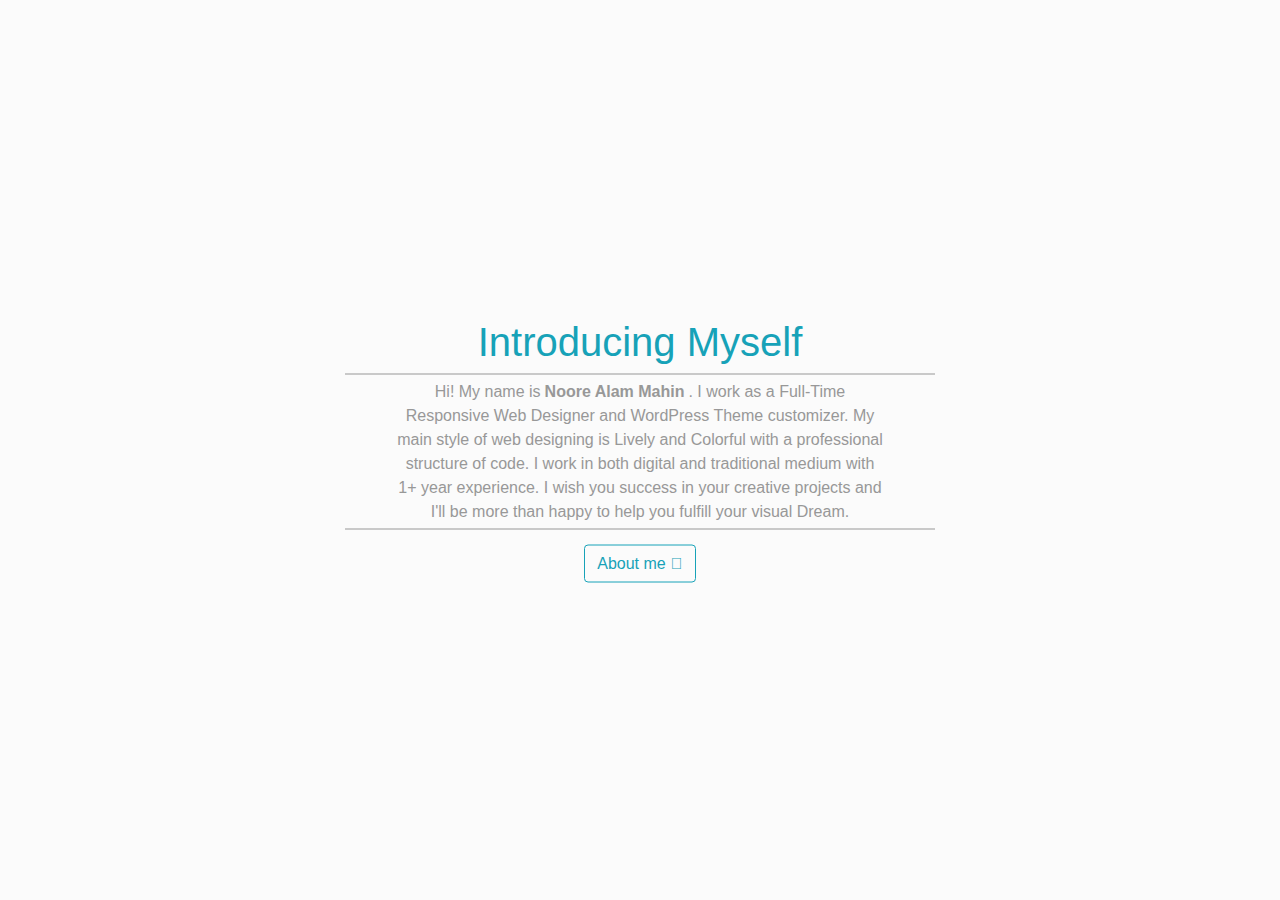
<file: index.html>
<!DOCTYPE html>
<html lang="en">
<head>
    <meta charset="UTF-8">
    <meta name="viewport" content="width=device-width, initial-scale=1.0">
    <meta http-equiv="X-UA-Compatible" content="ie=edge">
    <title>Noore Alam Mahin</title>
    <link rel="shortcut icon" href="images/favicon.ico" type="image/x-icon">
    <link rel="stylesheet" href="css/fontawesome.min.css">
    <link rel="stylesheet" href="https://use.fontawesome.com/releases/v5.5.0/css/all.css" integrity="sha384-B4dIYHKNBt8Bc12p+WXckhzcICo0wtJAoU8YZTY5qE0Id1GSseTk6S+L3BlXeVIU" crossorigin="anonymous">
    <link rel="stylesheet" href="css/bootstrap.min.css">
    <link rel="stylesheet" href="css/style.css">
</head>

<body>
    <div class="home-page">
        <div class="home-page-contant">
            <h1>Introducing Myself</h1>
            <p>Hi! My name is<span>Noore Alam Mahin</span>. I work as a Full-Time Responsive Web Designer and WordPress Theme customizer. My main style of web designing is Lively and Colorful with a professional structure of code. I work in both digital and traditional medium with 1+ year experience. I wish you success in your creative projects and I'll be more than happy to help you fulfill your visual Dream.</p>
            <a href="about.html">
                <button class="btn btn-outline-info">About me<i class="fas fa-arrow-right"></i></button>
            </a>
        </div>
    </div>
    <script src="js/jquery-3.3.1.min.js"></script>
    <script src="js/bootstrap.min.js"></script>
</body>
</html>
</file>
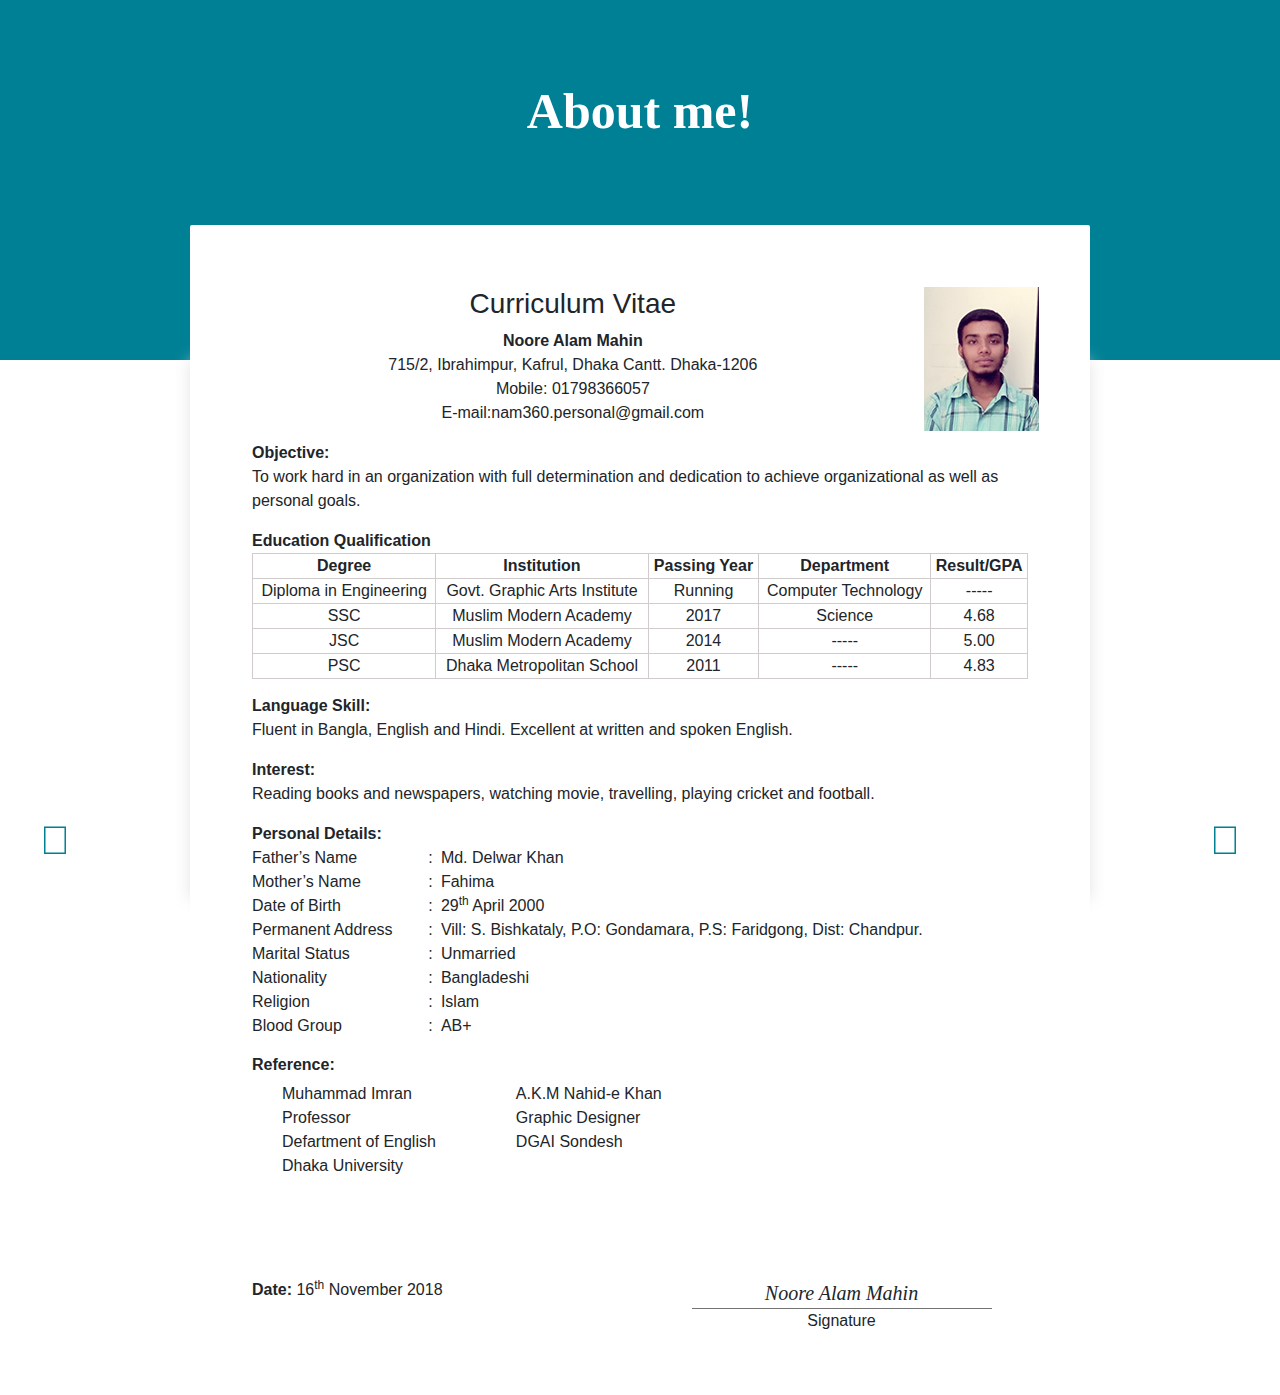
<file: about.html>
<!DOCTYPE html>
<html lang="en">

<head>
    <meta charset="UTF-8">
    <meta name="viewport" content="width=device-width, initial-scale=1.0">
    <meta http-equiv="X-UA-Compatible" content="ie=edge">
    <title>About | Mahin</title>
    <link rel="shortcut icon" href="images/favicon.ico" type="image/x-icon">
    <link rel="stylesheet" href="https://use.fontawesome.com/releases/v5.5.0/css/all.css" integrity="sha384-B4dIYHKNBt8Bc12p+WXckhzcICo0wtJAoU8YZTY5qE0Id1GSseTk6S+L3BlXeVIU"
        crossorigin="anonymous">
    <link rel="stylesheet" href="css/fontawesome.min.css">
    <link rel="stylesheet" href="css/animate.css">
    <link rel="stylesheet" href="css/bootstrap.min.css">
    <link rel="stylesheet" href="css/style.css">
</head>

<body>
    <div class="about-page">
        <div class="cover-photo">
            <h1 style="letter-spacing: 0px;">About me!</h1>
        </div>
        <div class="container">
            <div class="curriculum-vitae">
                <header>
                    <div class="row">
                        <div class="col-md-10" style="text-align: center;">
                            <h3>Curriculum Vitae</h3>
                            <p><b>Noore Alam Mahin</b>
                                <br />
                                715/2, Ibrahimpur, Kafrul, Dhaka Cantt. Dhaka-1206
                                <br />
                                Mobile: 01798366057
                                <br />
                                E-mail:nam360.personal@gmail.com
                            </p>
                        </div>
                        <div class="col-md-2">
                            <img src="images/My photo.jpg" alt="">
                        </div>
                    </div>
                </header>
                <p><b>Objective:</b>
                    <br />
                    To work hard in an organization with full determination and dedication to achieve organizational as
                    well as personal goals.
                </p>
                <table>
                    <p style="margin-bottom: 0px;"><b>Education Qualification</b></p>
                    <tbody>
                        <tr>
                            <th>Degree</th>
                            <th>Institution</th>
                            <th>Passing Year</th>
                            <th>Department</th>
                            <th>Result/GPA</th>
                        </tr>
                        <tr>
                            <td>Diploma in Engineering</td>
                            <td>Govt. Graphic Arts Institute</td>
                            <td>Running</td>
                            <td>Computer Technology</td>
                            <td>-----</td>
                        </tr>
                        <tr>
                            <td>SSC</td>
                            <td>Muslim Modern Academy</td>
                            <td>2017</td>
                            <td>Science</td>
                            <td>4.68</td>
                        </tr>
                        <tr>
                            <td>JSC</td>
                            <td>Muslim Modern Academy</td>
                            <td>2014</td>
                            <td>-----</td>
                            <td>5.00</td>
                        </tr>
                        <tr>
                            <td>PSC</td>
                            <td>Dhaka Metropolitan School</td>
                            <td>2011</td>
                            <td>-----</td>
                            <td>4.83</td>
                        </tr>
                    </tbody>
                </table>
                <p><b>Language Skill:</b>
                    <br />
                    Fluent in Bangla, English and Hindi. Excellent at written and spoken English.
                </p>
                <p><b>Interest:</b>
                    <br />
                    Reading books and newspapers, watching movie, travelling, playing cricket and football.
                </p>
                <div class="info">
                    <p style="margin-bottom: 0px;"><b>Personal Details:</b></p>
                    <table>
                        <tbody>
                            <tr>
                                <td>Father’s Name</td>
                                <td><span>:</span></td>
                                <td>Md. Delwar Khan</td>
                            </tr>
                            <tr>
                                <td>Mother’s Name</td>
                                <td><span>:</span></td>
                                <td>Fahima</td>
                            </tr>
                            <tr>
                                <td>Date of Birth</td>
                                <td><span>:</span></td>
                                <td>29<sup>th</sup> April 2000</td>
                            </tr>
                            <tr>
                                <td>Permanent Address</td>
                                <td><span>:</span></td>
                                <td>Vill: S. Bishkataly, P.O: Gondamara, P.S: Faridgong, Dist: Chandpur.</td>
                            </tr>
                            <tr>
                                <td>Marital Status</td>
                                <td><span>:</span></td>
                                <td>Unmarried</td>
                            </tr>
                            <tr>
                                <td>Nationality</td>
                                <td><span>:</span></td>
                                <td>Bangladeshi</td>
                            </tr>
                            <tr>
                                <td>Religion</td>
                                <td><span>:</span></td>
                                <td>Islam</td>
                            </tr>
                            <tr>
                                <td>Blood Group</td>
                                <td><span>:</span></td>
                                <td>AB+</td>
                            </tr>
                        </tbody>
                    </table>
                </div>
                <p style="margin-bottom: 5px;"><b>Reference:</b></p>
                <ul>
                    <li>Muhammad Imran
                        <br />
                        Professor
                        <br />
                        Defartment of English
                        <br>
                        Dhaka University
                    </li>
                    <li>
                        A.K.M Nahid-e Khan
                        <br />
                        Graphic Designer
                        <br />
                        DGAI Sondesh
                    </li>
                </ul>
                <footer>
                    <div class="row">
                        <div class="col-md-6">
                            <p><b>Date: </b>16<sup>th</sup> November 2018</p>
                        </div>
                        <div class="col-md-6">
                            <div class="signature">
                                <p><i>Noore Alam Mahin</i></p>
                                <hr />
                                <p>Signature</p>
                            </div>
                        </div>
                    </div>
                </footer>
            </div>
            <div class="cv"></div>
        </div>
    </div>
    <div class="next-btn wow pulse animated" data-wow-delay="30ms" data-wow-iteration="infinite" data-wow-duration="1s"
        style="visibility: visible; animation-duration: 2s; animation-delay: 0s; animation-iteration-count: infinite; animation-name: pulse;">
        <a href="probidhan.html"><i class="far fa-arrow-alt-circle-right"></i></a>
    </div>
    <div class="pre-btn wow pulse animated" data-wow-delay="30ms" data-wow-iteration="infinite" data-wow-duration="1s"
        style="visibility: visible; animation-duration: 2s; animation-delay: 0s; animation-iteration-count: infinite; animation-name: pulse;">
        <a href="index.html"><i class="far fa-arrow-alt-circle-left"></i></a>
    </div>
    <script src="js/jquery-3.3.1.min.js"></script>
    <script src="js/bootstrap.min.js"></script>
    <script src="js/wow.min.js"></script>
</body>

</html>
</file>
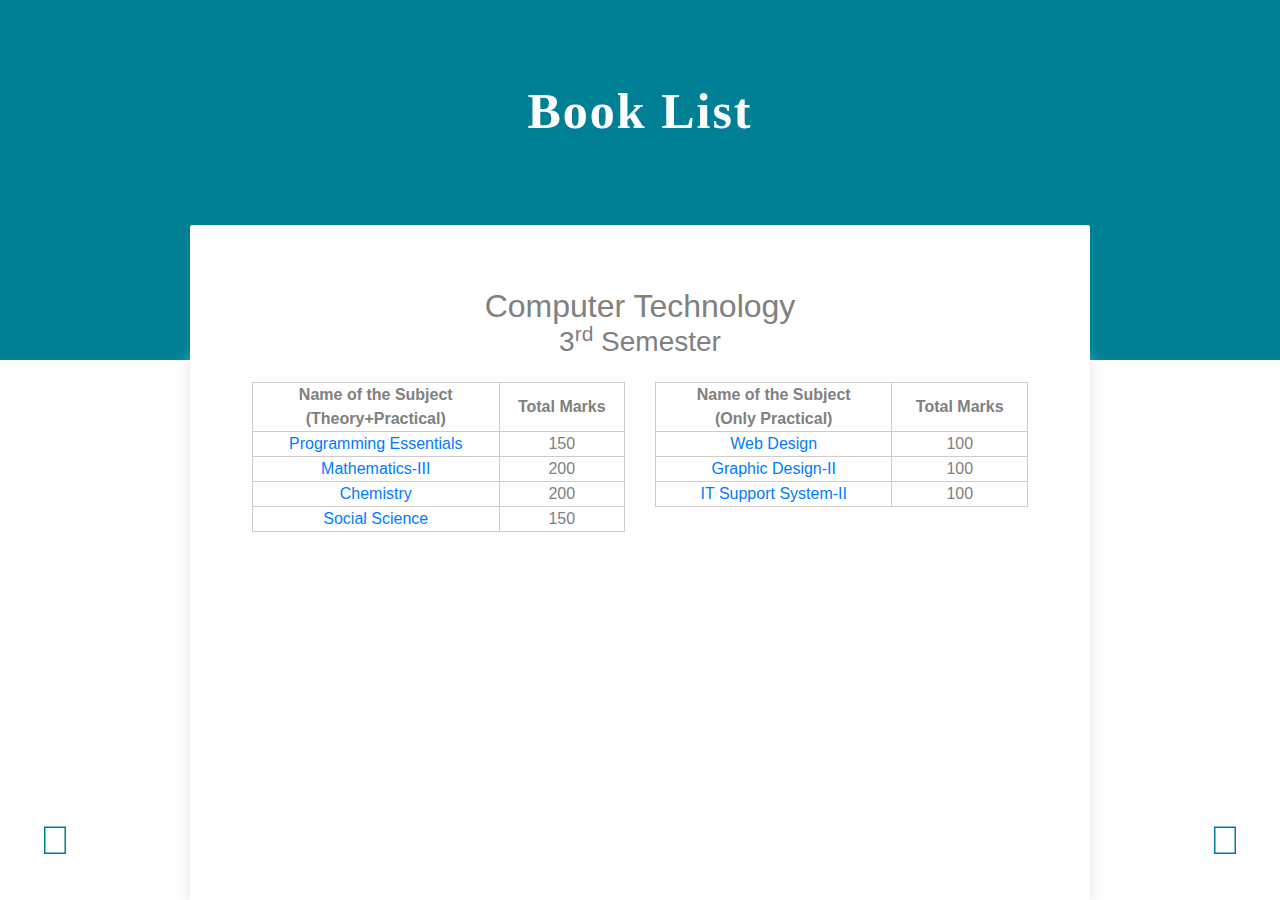
<file: probidhan.html>
<!DOCTYPE html>
<html lang="en">

<head>
    <meta charset="UTF-8">
    <meta name="viewport" content="width=device-width, initial-scale=1.0">
    <meta http-equiv="X-UA-Compatible" content="ie=edge">
    <title>Book list | Mahin</title>
    <link rel="shortcut icon" href="images/favicon.ico" type="image/x-icon">
    <link rel="stylesheet" href="https://use.fontawesome.com/releases/v5.5.0/css/all.css" integrity="sha384-B4dIYHKNBt8Bc12p+WXckhzcICo0wtJAoU8YZTY5qE0Id1GSseTk6S+L3BlXeVIU"
        crossorigin="anonymous">
    <link rel="stylesheet" href="css/fontawesome.min.css">
    <link rel="stylesheet" href="css/animate.css">
    <link rel="stylesheet" href="css/bootstrap.min.css">
    <link rel="stylesheet" href="css/style.css">
</head>

<body>
    <div class="about-page">
        <div class="cover-photo">
            <h1>Book List</h1>
        </div>
        <div class="container">
            <div class="curriculum-vitae">
                <div class="probidhan">
                    <h2>Computer Technology</h2>
                    <h3>3<sup>rd</sup> Semester</h3>
                    <div class="row">
                        <div class="col-md-6">
                            <table>
                                <tbody>
                                    <tr>
                                        <th>Name of the Subject<p style="margin:0;">(Theory+Practical)</p>
                                        </th>
                                        <th>Total Marks</th>
                                    </tr>
                                    <tr>
                                        <td><a href="syllabus.html#Programming_Essentials">Programming Essentials</a></td>
                                        <td>150</td>
                                    </tr>
                                    <tr>
                                        <td><a href="syllabus.html#Mathematics‐III">Mathematics‐III</a></td>
                                        <td>200</td>
                                    </tr>
                                    <tr>
                                        <td><a href="syllabus.html#Chemistry">Chemistry</a></td>
                                        <td>200</td>
                                    </tr>
                                    <tr>
                                        <td><a href="syllabus.html#Social_Science">Social Science</a></td>
                                        <td>150</td>
                                    </tr>
                                </tbody>
                            </table>
                        </div>
                        <div class="col-md-6">
                            <table>
                                <tbody>
                                    <tr>
                                        <th>Name of the Subject<p style="margin:0;">(Only Practical)</p>
                                        </th>
                                        <th>Total Marks</th>
                                    </tr>
                                    <tr>
                                        <td><a href="syllabus.html#Web_Design">Web Design</a></td>
                                        <td>100</td>
                                    </tr>
                                    <tr>
                                        <td><a href="syllabus.html#Graphic_Design‐II">Graphic Design‐II</a></td>
                                        <td>100</td>
                                    </tr>
                                    <tr>
                                        <td><a href="syllabus.html#IT_Support_System‐II">IT Support System-II</a></td>
                                        <td>100</td>
                                    </tr>
                                </tbody>
                            </table>
                        </div>
                    </div>
                </div>
            </div>
            <div class="cv"></div>
        </div>
    </div>
    <div class="next-btn wow pulse animated" data-wow-delay="30ms" data-wow-iteration="infinite" data-wow-duration="1s"
        style="visibility: visible; animation-duration: 2s; animation-delay: 0s; animation-iteration-count: infinite; animation-name: pulse;">
        <a href="syllabus.html"><i class="far fa-arrow-alt-circle-right"></i></a>
    </div>
    <div class="pre-btn wow pulse animated" data-wow-delay="30ms" data-wow-iteration="infinite" data-wow-duration="1s"
        style="visibility: visible; animation-duration: 2s; animation-delay: 0s; animation-iteration-count: infinite; animation-name: pulse;">
        <a href="about.html"><i class="far fa-arrow-alt-circle-left"></i></a>
    </div>
    <script src="js/jquery-3.3.1.min.js"></script>
    <script src="js/bootstrap.min.js"></script>
    <script src="js/wow.min.js"></script>
</body>

</html>
</file>
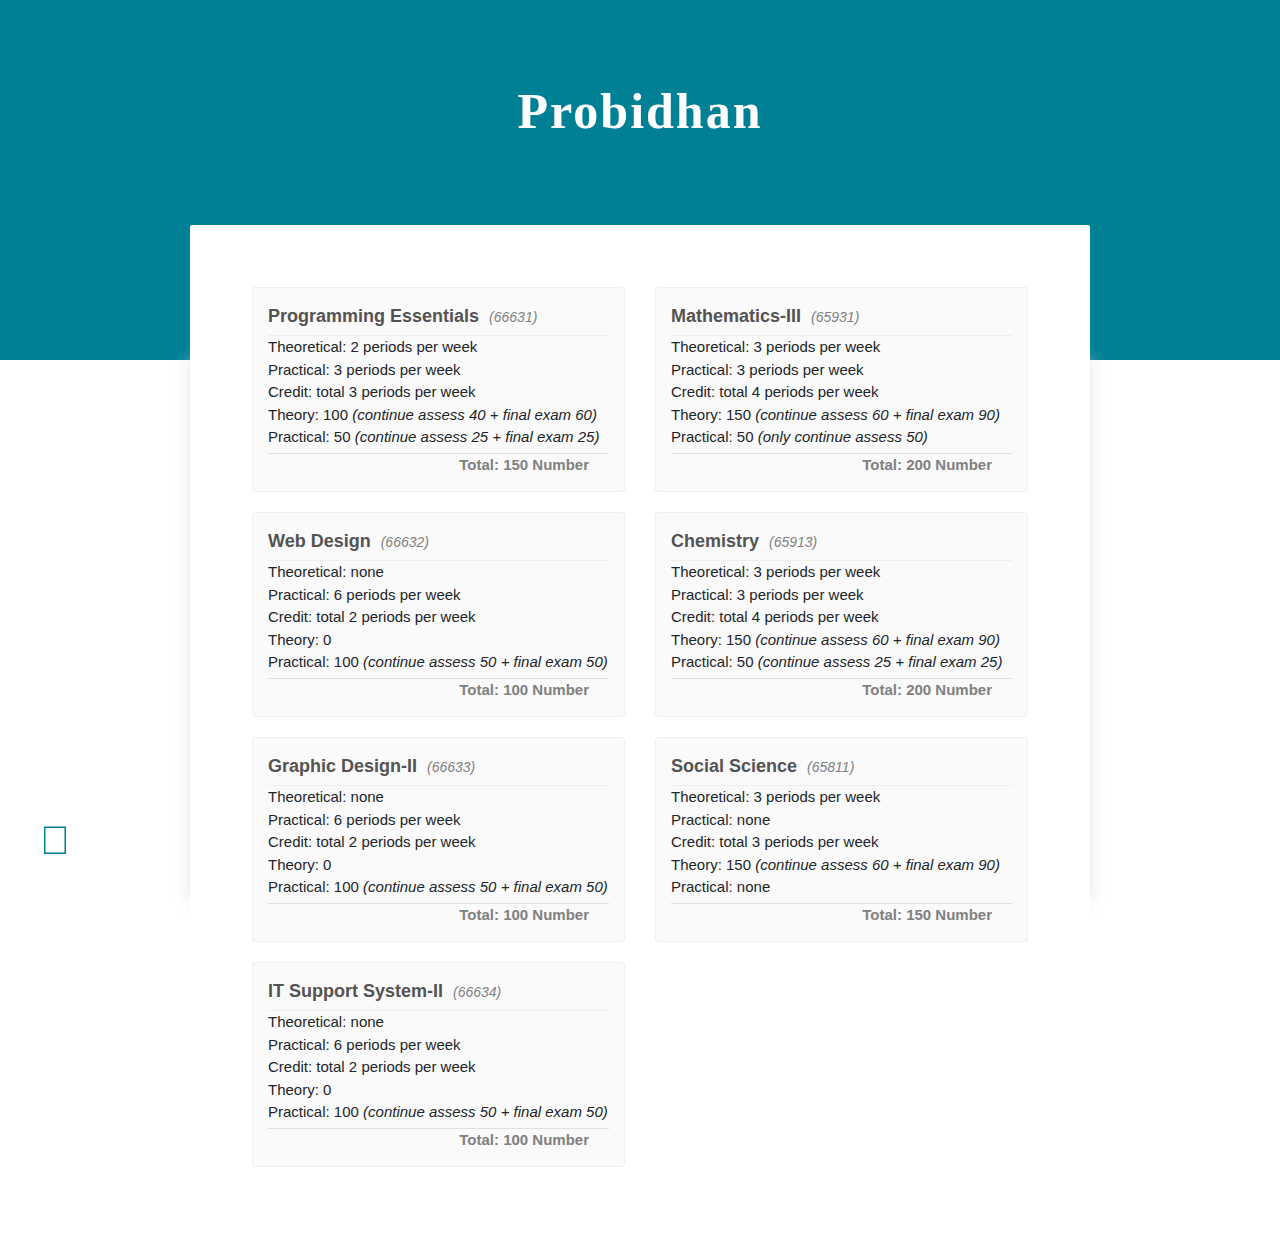
<file: syllabus.html>
<!DOCTYPE html>
<html lang="en">

<head>
    <meta charset="UTF-8">
    <meta name="viewport" content="width=device-width, initial-scale=1.0">
    <meta http-equiv="X-UA-Compatible" content="ie=edge">
    <title>Probidhan | Mahin</title>
    <link rel="shortcut icon" href="images/favicon.ico" type="image/x-icon">
    <link rel="stylesheet" href="https://use.fontawesome.com/releases/v5.5.0/css/all.css" integrity="sha384-B4dIYHKNBt8Bc12p+WXckhzcICo0wtJAoU8YZTY5qE0Id1GSseTk6S+L3BlXeVIU"
        crossorigin="anonymous">
    <link rel="stylesheet" href="css/fontawesome.min.css">
    <link rel="stylesheet" href="css/animate.css">
    <link rel="stylesheet" href="css/bootstrap.min.css">
    <link rel="stylesheet" href="css/style.css">
</head>

<body>
    <div class="about-page">
        <div class="cover-photo">
            <h1>Probidhan</h1>
        </div>
        <div class="container">
            <div class="curriculum-vitae">
                <div class="syllabus">
                    <div class="row">
                        <div class="col-md-6">
                            <div class="cards" id="Programming_Essentials">
                                <p class="title"><b>Programming Essentials</b><i class="subject-code">(66631)</i></p>
                                <ul>
                                    <li>Theoretical: 2 periods per week</li>
                                    <li>Practical: 3 periods per week</li>
                                    <li>Credit: total 3 periods per week</li>
                                    <li>Theory: 100 <i>(continue assess 40 + final exam 60)</i></li>
                                    <li>Practical: 50 <i>(continue assess 25 + final exam 25)</i></li>
                                    <hr />
                                    <li class="total-number"><b>Total: 150 Number</b></li>
                                </ul>
                            </div>
                            <div class="cards" id="Web_Design">
                                <p class="title"><b>Web Design</b><i class="subject-code">(66632)</i></p>
                                <ul>
                                    <li>Theoretical: none</li>
                                    <li>Practical: 6 periods per week</li>
                                    <li>Credit: total 2 periods per week</li>
                                    <li>Theory: 0</li>
                                    <li>Practical: 100 <i>(continue assess 50 + final exam 50)</i></li>
                                    <hr />
                                    <li class="total-number"><b>Total: 100 Number</b></li>
                                </ul>
                            </div>
                            <div class="cards" id="Graphic_Design‐II">
                                <p class="title"><b>Graphic Design‐II</b><i class="subject-code">(66633)</i></p>
                                <ul>
                                    <li>Theoretical: none</li>
                                    <li>Practical: 6 periods per week</li>
                                    <li>Credit: total 2 periods per week</li>
                                    <li>Theory: 0</li>
                                    <li>Practical: 100 <i>(continue assess 50 + final exam 50)</i></li>
                                    <hr />
                                    <li class="total-number"><b>Total: 100 Number</b></li>
                                </ul>
                            </div>
                            <div class="cards" id="IT_Support_System‐II">
                                <p class="title"><b>IT Support System‐II</b><i class="subject-code">(66634)</i></p>
                                <ul>
                                    <li>Theoretical: none</li>
                                    <li>Practical: 6 periods per week</li>
                                    <li>Credit: total 2 periods per week</li>
                                    <li>Theory: 0</li>
                                    <li>Practical: 100 <i>(continue assess 50 + final exam 50)</i></li>
                                    <hr />
                                    <li class="total-number"><b>Total: 100 Number</b></li>
                                </ul>
                            </div>
                        </div>
                        <div class="col-md-6">
                            <div class="cards" id="Mathematics‐III">
                                <p class="title"><b>Mathematics‐III</b><i class="subject-code">(65931)</i></p>
                                <ul>
                                    <li>Theoretical: 3 periods per week</li>
                                    <li>Practical: 3 periods per week</li>
                                    <li>Credit: total 4 periods per week</li>
                                    <li>Theory: 150 <i>(continue assess 60 + final exam 90)</i></li>
                                    <li>Practical: 50 <i>(only continue assess 50)</i></li>
                                    <hr />
                                    <li class="total-number"><b>Total: 200 Number</b></li>
                                </ul>
                            </div>
                            <div class="cards" id="Chemistry">
                                <p class="title"><b>Chemistry</b><i class="subject-code">(65913)</i></p>
                                <ul>
                                    <li>Theoretical: 3 periods per week</li>
                                    <li>Practical: 3 periods per week</li>
                                    <li>Credit: total 4 periods per week</li>
                                    <li>Theory: 150 <i>(continue assess 60 + final exam 90)</i></li>
                                    <li>Practical: 50 <i>(continue assess 25 + final exam 25)</i></li>
                                    <hr />
                                    <li class="total-number"><b>Total: 200 Number</b></li>
                                </ul>
                            </div>
                            <div class="cards" id="Social_Science">
                                <p class="title"><b>Social Science</b><i class="subject-code">(65811)</i></p>
                                <ul>
                                    <li>Theoretical: 3 periods per week</li>
                                    <li>Practical: none</li>
                                    <li>Credit: total 3 periods per week</li>
                                    <li>Theory: 150 <i>(continue assess 60 + final exam 90)</i></li>
                                    <li>Practical: none</li>
                                    <hr />
                                    <li class="total-number"><b>Total: 150 Number</b></li>
                                </ul>
                            </div>
                        </div>
                    </div>
                </div>
            </div>
            <div class="cv"></div>
        </div>
    </div>
    <!-- <div class="next-btn wow pulse animated" data-wow-delay="30ms" data-wow-iteration="infinite" data-wow-duration="1s"
        style="visibility: visible; animation-duration: 2s; animation-delay: 5s; animation-iteration-count: infinite; animation-name: pulse;">
        <a href="syllabus.html"><i class="far fa-arrow-alt-circle-right"></i></a>
    </div> -->
    <div class="pre-btn wow pulse animated" data-wow-delay="30ms" data-wow-iteration="infinite" data-wow-duration="1s"
        style="visibility: visible; animation-duration: 2s; animation-delay: 0s; animation-iteration-count: infinite; animation-name: pulse;">
        <a href="probidhan.html"><i class="far fa-arrow-alt-circle-left"></i></a>
    </div>
    <script src="js/jquery-3.3.1.min.js"></script>
    <script src="js/bootstrap.min.js"></script>
    <script src="js/wow.min.js"></script>
</body>

</html>
</file>
<file: css/style.css>
* {
    margin: 0;
    padding: 0;
}

/*****************************************************/
/* Home Page */
/*****************************************************/
.home-page {
    position: relative;
    height: 100vh;
    background: #fbfbfb;
}

.home-page-contant {
    position: absolute;
    top: 50%;
    left: 50%;
    transform: translate(-50%, -50%);
    text-align: center;
    width: 590px;
}

.home-page-contant h1 {
    color: #17a2b8;
}

.home-page-contant p {
    color: gray;
    /*! line-height: 18px; */
    margin-bottom: 5px;
    opacity: 0.8;
    padding: 5px 50px;
    border-top: 1px solid;
    border-bottom: 1px solid;
    margin-bottom: 15px;
}

.home-page-contant p span {
    padding: 0 4px;
    font-weight: bold;
}

/* .home-page-contant a{}
.home-page-contant a button{} */
.home-page-contant a button i {
    margin-left: 5px;
}

/*****************************************************/
/* About Page */
/*****************************************************/
.about-page {
    position: relative;
}

.cover-photo {
    background: #008095;
    height: 40vh;
    position: fixed;
    width: 100%;
}

.cover-photo h1 {
    text-align: center;
    padding-top: 9vh;
    color: white;
    letter-spacing: 2px;
    font-family: Monotype Corsiva;
    font-size: 50px;
    font-weight: bold;
}

.curriculum-vitae {
    padding: 62px;
    border-radius: 2px;
    position: absolute;
    top: 25vh;
    left: 50%;
    transform: translate(-50%, 0%);
    background: white;
    width: 900px;
    z-index: 1000;
}

.curriculum-vitae p {}

.curriculum-vitae p b {}

.curriculum-vitae table {
    text-align: center;
    width: 100%;
    margin-bottom: 15px;
}

.curriculum-vitae table p b {}

.curriculum-vitae table tbody {}

.curriculum-vitae table tbody tr {}

.curriculum-vitae table tbody tr th {
    border: 1px solid #d1cbcb;
}

.curriculum-vitae table tbody tr td {
    border: 1px solid #d1cbcb;
}

.curriculum-vitae ul {
    overflow: hidden;
    list-style: none;
}

.curriculum-vitae ul li {
    float: left;
    padding-left: 30px;
    padding-right: 50px;
}

.cv {
    box-shadow: 0 0 15px #dddc;
    width: 900px;
    position: fixed;
    height: 60vh;
    bottom: 0;
    left: 50%;
    transform: translate(-50%, 0);
}

header {}

header h3 {}

header p {}

header p b {}

.info {}

.info p {}

.info p b {}

.info table {}

.info table tbody {
    text-align: left;
}

.info table tbody tr {}

.info table tbody tr td {
    border: none;
}

.info table tbody tr td span {
    padding: 0 5px;
}

footer {
    overflow: hidden;
    margin-top: 100px;
}

footer p {}

footer p i {}

footer hr {}

footer p b {}

.signature {
    text-align: center;
}

.signature p {
    margin: 0;
}

.signature p i {
    font-family: Monotype Corsiva;
    font-size: 20px;
}

.signature hr {
    margin: 0 auto;
    background: gray;
    width: 300px;
}

.next-btn {
    position: fixed;
    bottom: 30px;
    right: 40px;
    text-align: center;
}

.next-btn a {
    margin: 0;
    font-size: 40px;
    color: #008095;
}

.next-btn a i:hover {
    font-size: 40px;
    transition: cubic-bezier(1, -0.36, 1, -0.36);
    transition: .5s;
}

.next-btn a i {}

.pre-btn {
    position: fixed;
    bottom: 30px;
    left: 40px;
    text-align: center;
}

.pre-btn a {
    margin: 0;
    font-size: 40px;
    color: #008095;
}

.pre-btn a i:hover {
    font-size: 40px;
    transition: cubic-bezier(1, -0.36, 1, -0.36);
    transition: .5s;
}

.pre-btn a i {}

/*****************************************************/
/* Probidhan Page */
/*****************************************************/
.probidhan {color: grey;}

.probidhan h2 {
    text-align: center;
    margin: 0;
}

.probidhan h3 {
    text-align: center;
}

.probidhan table {
    margin-top: 15px;
}

.probidhan table tbody tr td a:hover {
    color: #008095;
    text-decoration: none;
}

/*****************************************************/
/* Syllabus Page */
/*****************************************************/
.syllabus {}

.cards {
    background: #fafafa;
    border: 1px solid #efefef;
    border-radius: 3px;
    padding: 15px;
    margin-bottom: 20px;
}

.cards p {
    border-bottom: 1px solid #efefef;
    padding-bottom: 5px;
    font-size: 18px;
    margin: 0;
    color: #545353;
}

.cards p b {}

.cards ul {
    margin: 0;
    font-size: 15px;
}

.cards ul li {
    float: none;
    padding: 0;
}
.cards ul li b{}
.cards ul li i {}

.cards ul hr {
    margin: 0;
    margin-top: 4px;
    color: #efefef;
}

.subject-code {font-size: 14px;color: gray;padding: 0 10px;}
.total-number{text-align: right;color: grey;padding-right: 20px !important;}
</file>
